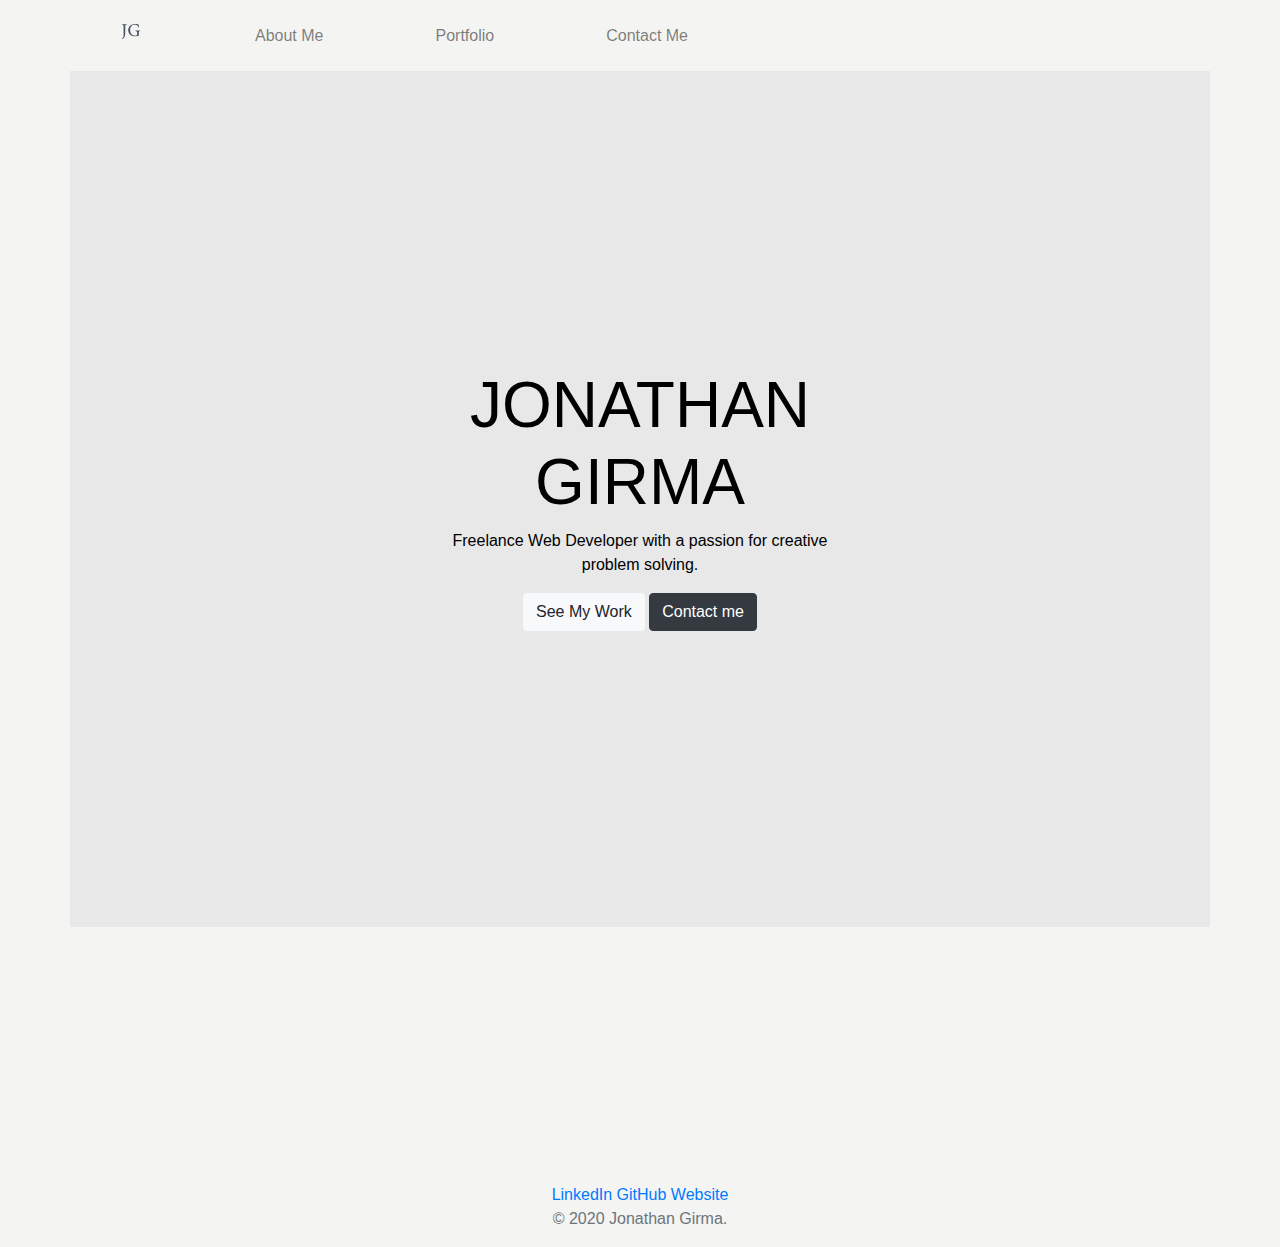
<file: index.html>
<!DOCTYPE html>
<html lang="en" dir="ltr">

<head>
  <meta charset="utf-8">
  <meta name="viewport" content="width=device-width, initial-scale=1.0">
  <title>Jonathan Girma</title>

  <link rel="icon" href="images/favicon.ico">
  <link rel="stylesheet" href="https://maxcdn.bootstrapcdn.com/bootstrap/4.0.0/css/bootstrap.min.css" integrity="sha384-Gn5384xqQ1aoWXA+058RXPxPg6fy4IWvTNh0E263XmFcJlSAwiGgFAW/dAiS6JXm" crossorigin="anonymous">
  <link rel="stylesheet" href="css/styles.css">
  <link rel="preconnect" href="https://fonts.gstatic.com">
  <link href="https://fonts.googleapis.com/css2?family=Roboto+Condensed&display=swap" rel="stylesheet">
  <link rel="preconnect" href="https://fonts.gstatic.com">
  <link href="https://fonts.googleapis.com/css2?family=Oswald:wght@500&family=Roboto+Condensed&display=swap" rel="stylesheet">

  <script src="https://code.jquery.com/jquery-3.2.1.slim.min.js" integrity="sha384-KJ3o2DKtIkvYIK3UENzmM7KCkRr/rE9/Qpg6aAZGJwFDMVNA/GpGFF93hXpG5KkN" crossorigin="anonymous"></script>
  <script src="https://cdnjs.cloudflare.com/ajax/libs/popper.js/1.12.9/umd/popper.min.js" integrity="sha384-ApNbgh9B+Y1QKtv3Rn7W3mgPxhU9K/ScQsAP7hUibX39j7fakFPskvXusvfa0b4Q" crossorigin="anonymous"></script>
  <script src="https://maxcdn.bootstrapcdn.com/bootstrap/4.0.0/js/bootstrap.min.js" integrity="sha384-JZR6Spejh4U02d8jOt6vLEHfe/JQGiRRSQQxSfFWpi1MquVdAyjUar5+76PVCmYl" crossorigin="anonymous"></script>

</head>

<body>

  <div id="navibar"></div>

      <div class="container gray-div bgd-light txt-dark text-center row">
      <div class="col-md-5 p-lg-2 text-box">
        <h1 class="anim">JONATHAN GIRMA</h1>
        <p>Freelance Web Developer with a passion for creative problem solving.</p>
        <a href="../projects.html" class="btn btn-light">See My Work</a>
        <a href="../contact.html" class="btn btn-dark">Contact me</a>
      </div> <!-- Closes the text box area -->
   </div> <!-- Closes the section container  of the gray box-->

  <div id="footnote"></div>

<script src="script.js"></script> <!-- Script that has the footnote/ header -->

</body>

</html>
</file>
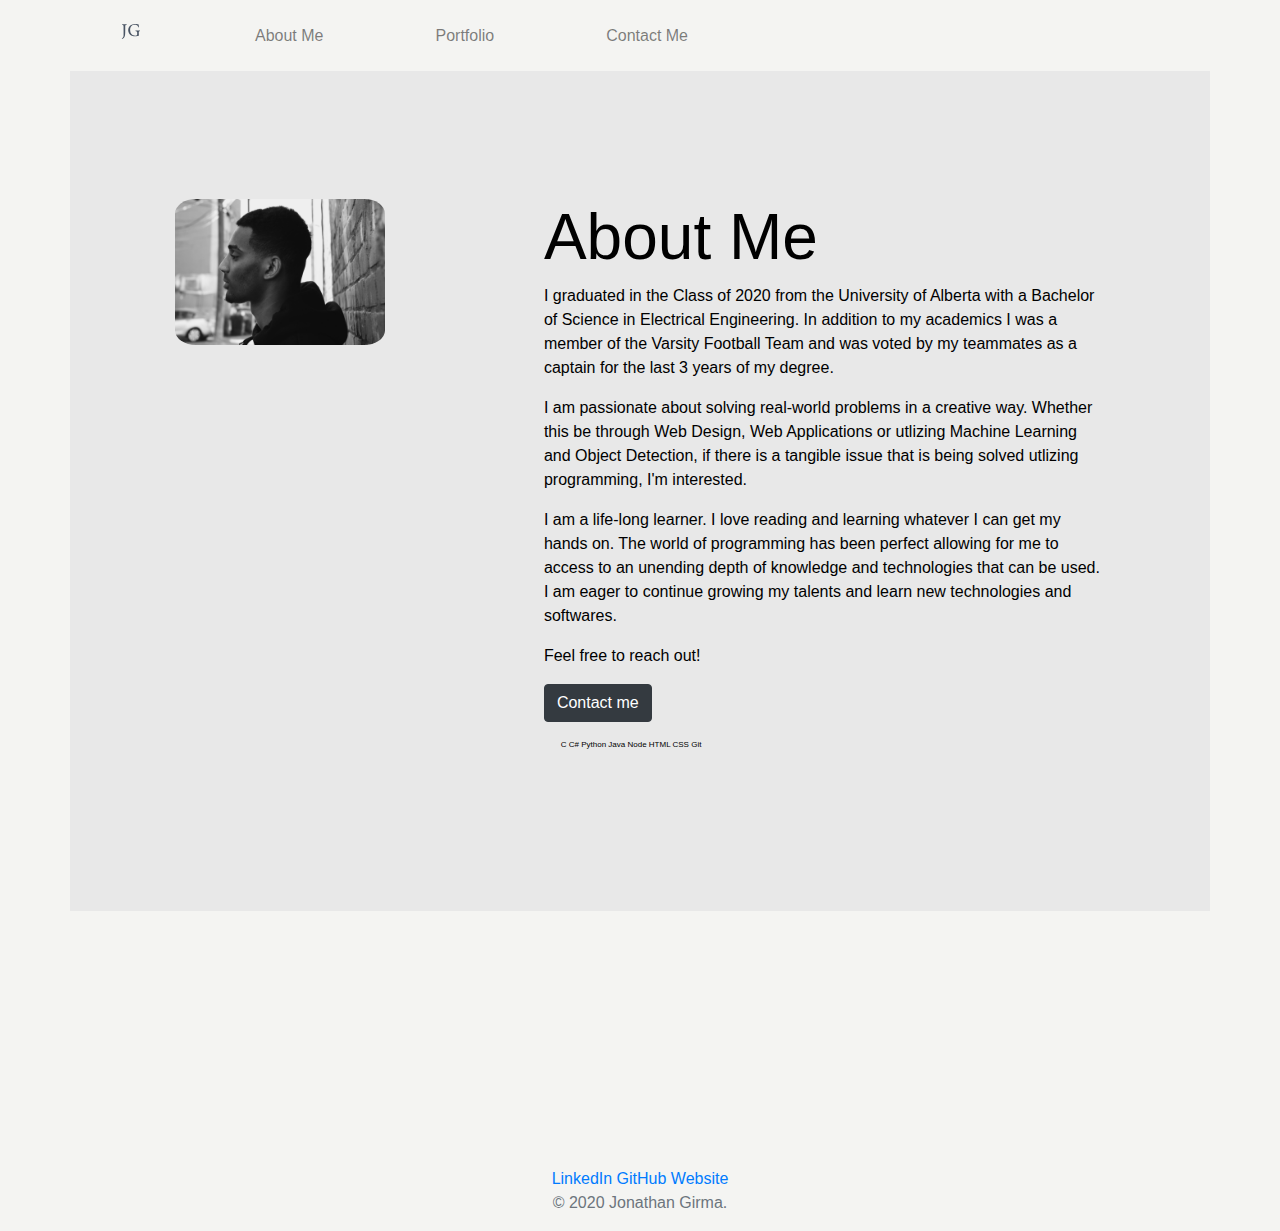
<file: about.html>
<!DOCTYPE html>
<html lang="en" dir="ltr">

<head>
  <meta charset="utf-8">
  <meta name="viewport" content="width=device-width, initial-scale=1.0">
  <title>About JG</title>

  <link rel="icon" href="images/favicon.ico">
  <link rel="stylesheet" href="https://maxcdn.bootstrapcdn.com/bootstrap/4.0.0/css/bootstrap.min.css" integrity="sha384-Gn5384xqQ1aoWXA+058RXPxPg6fy4IWvTNh0E263XmFcJlSAwiGgFAW/dAiS6JXm" crossorigin="anonymous">
  <link rel="stylesheet" href="css/styles.css">
  <link rel="preconnect" href="https://fonts.gstatic.com">
  <link href="https://fonts.googleapis.com/css2?family=Roboto+Condensed&display=swap" rel="stylesheet">
  <link rel="preconnect" href="https://fonts.gstatic.com">
  <link href="https://fonts.googleapis.com/css2?family=Oswald:wght@500&family=Roboto+Condensed&display=swap" rel="stylesheet">

  <script src="https://code.jquery.com/jquery-3.2.1.slim.min.js" integrity="sha384-KJ3o2DKtIkvYIK3UENzmM7KCkRr/rE9/Qpg6aAZGJwFDMVNA/GpGFF93hXpG5KkN" crossorigin="anonymous"></script>
  <script src="https://cdnjs.cloudflare.com/ajax/libs/popper.js/1.12.9/umd/popper.min.js" integrity="sha384-ApNbgh9B+Y1QKtv3Rn7W3mgPxhU9K/ScQsAP7hUibX39j7fakFPskvXusvfa0b4Q" crossorigin="anonymous"></script>
  <script src="https://maxcdn.bootstrapcdn.com/bootstrap/4.0.0/js/bootstrap.min.js" integrity="sha384-JZR6Spejh4U02d8jOt6vLEHfe/JQGiRRSQQxSfFWpi1MquVdAyjUar5+76PVCmYl" crossorigin="anonymous"></script>

</head>


<body>

  <div id="navibar"></div>

  <div class="container gray-div bgd-light txt-dark text-right row">
    <div class="col-lg-3 col-md-12">
      <img src="images/Headshot.JPG" alt="headshot" class="position-relative headshot">
    </div> <!-- Closes the photo area -->
    <div class="col-lg-9 col-md-12 text-left about-me">
      <h1>About Me</h1>
      <p>I graduated in the Class of 2020 from the University of Alberta with a Bachelor of Science in Electrical Engineering. In addition to my academics I was a member of the Varsity Football Team and was voted by my teammates as a captain for the
        last 3 years of my degree. </p>
      <p>I am passionate about solving real-world problems in a creative way. Whether this be through Web Design, Web Applications or utlizing Machine Learning and Object Detection, if there is a tangible issue that is being solved utlizing
        programming, I'm interested.</p>
      <p>I am a life-long learner. I love reading and learning whatever I can get my hands on. The world of programming has been perfect allowing for me to access to an unending depth of knowledge and technologies that can be used. I am eager to
        continue growing my talents and learn new technologies and softwares.</p>
      <p>Feel free to reach out!</p>
      <a href="../contact.html" class="btn btn-dark">Contact me</a>
      <p class="languages">C C# Python Java Node HTML CSS Git</p>
    </div> <!-- Closes the text area -->
  </div> <!-- Closes the gray box container -->


  <div id="footnote"></div>
  <script src="script.js"></script> <!-- Script with heaer and footer -->
</body>

</html>
</file>
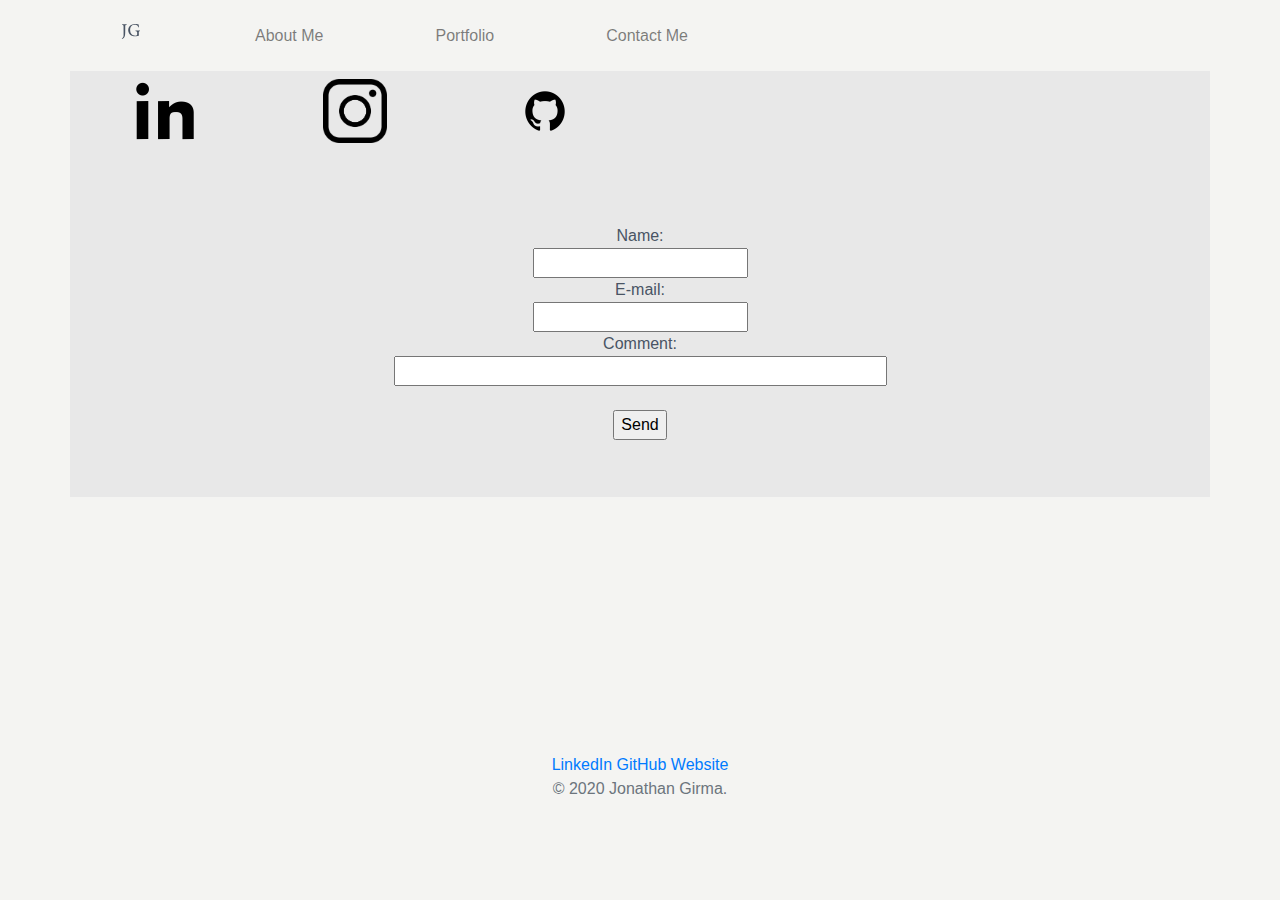
<file: contact.html>
<!DOCTYPE html>
<html lang="en" dir="ltr">

<head>
  <meta charset="utf-8">
  <meta name="viewport" content="width=device-width, initial-scale=1.0">
  <title>Contact JG</title>
  
  <link rel="icon" href="images/favicon.ico">
  <link rel="stylesheet" href="https://maxcdn.bootstrapcdn.com/bootstrap/4.0.0/css/bootstrap.min.css" integrity="sha384-Gn5384xqQ1aoWXA+058RXPxPg6fy4IWvTNh0E263XmFcJlSAwiGgFAW/dAiS6JXm" crossorigin="anonymous">
  <link rel="stylesheet" href="css/styles.css">
  <link rel="preconnect" href="https://fonts.gstatic.com">
  <link href="https://fonts.googleapis.com/css2?family=Roboto+Condensed&display=swap" rel="stylesheet">
  <link rel="preconnect" href="https://fonts.gstatic.com">
  <link href="https://fonts.googleapis.com/css2?family=Oswald:wght@500&family=Roboto+Condensed&display=swap" rel="stylesheet">

  <script src="https://code.jquery.com/jquery-3.2.1.slim.min.js" integrity="sha384-KJ3o2DKtIkvYIK3UENzmM7KCkRr/rE9/Qpg6aAZGJwFDMVNA/GpGFF93hXpG5KkN" crossorigin="anonymous"></script>
  <script src="https://cdnjs.cloudflare.com/ajax/libs/popper.js/1.12.9/umd/popper.min.js" integrity="sha384-ApNbgh9B+Y1QKtv3Rn7W3mgPxhU9K/ScQsAP7hUibX39j7fakFPskvXusvfa0b4Q" crossorigin="anonymous"></script>
  <script src="https://maxcdn.bootstrapcdn.com/bootstrap/4.0.0/js/bootstrap.min.js" integrity="sha384-JZR6Spejh4U02d8jOt6vLEHfe/JQGiRRSQQxSfFWpi1MquVdAyjUar5+76PVCmYl" crossorigin="anonymous"></script>

</head>

<body>

<div id="navibar"></div>

  <div class="container text-center contact-me bgd-light">
    <div class="row">
      <div class="col-2">
        <a href="https://www.linkedin.com/in/jonathan-girma/"><img class="graphic" src="images/linked.png" alt="linkedin-logo"></a>
      </div>
      <div class="col-2">
        <a href="https://www.instagram.com/jg.rma"><img class="graphic" src="images/ig.png" alt="instagram-logo"></a>
      </div>
      <div class="col-2">
        <a href="https://www.github.com/jgirma"><img class="graphic" src="images/git.png" alt="github-logo"></a>
      </div>
      <div class="col-12 pad">
        <form action="mailto:jgirma@ualberta.ca" method="post" enctype="text/plain">
          Name:<br>
          <input type="text" name="name"><br>
          E-mail:<br>
          <input type="text" name="mail"><br>
          Comment:<br>
          <input type="text" name="Message" size="50"><br><br>
          <input type="submit" value="Send">
        </form>
      </div>
    </div>
  </div>
  <div id="footnote"></div>
  <script src="script.js"></script>
</body>

</html>
</file>
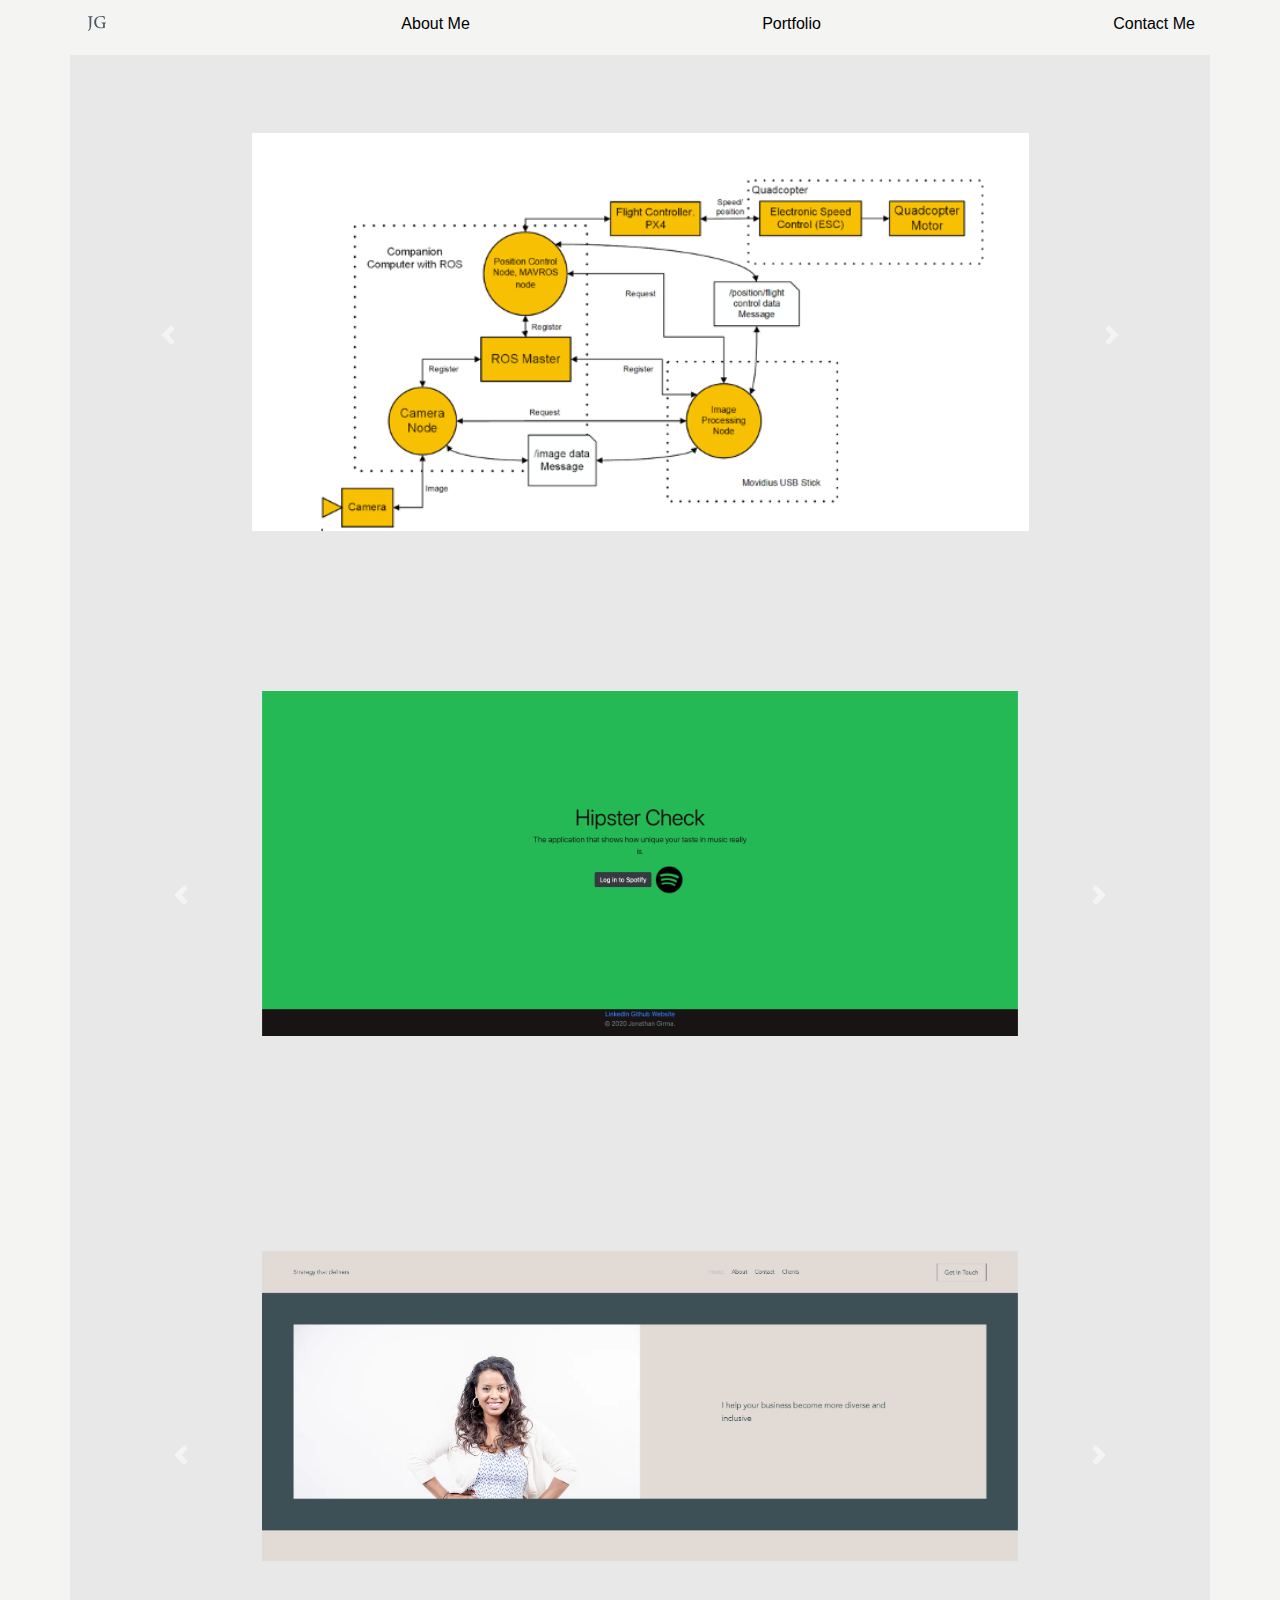
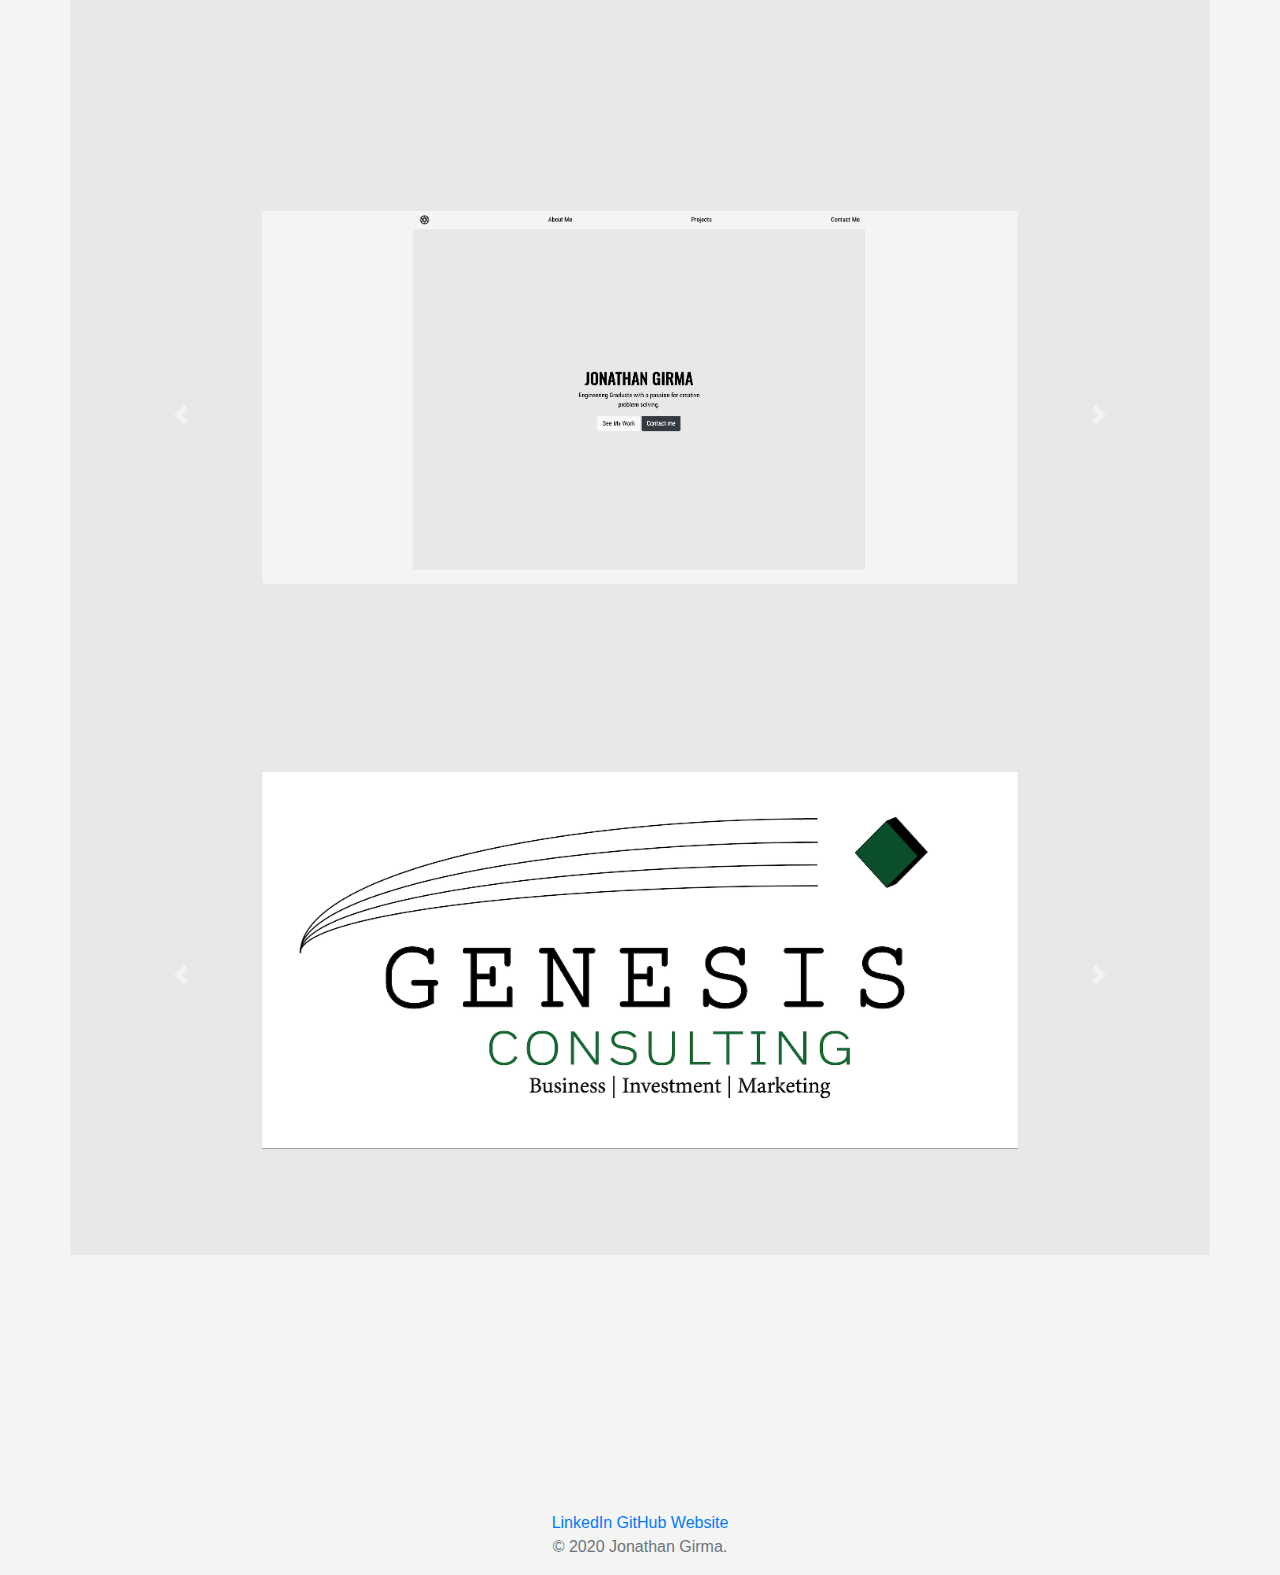
<file: projects.html>
<!DOCTYPE html>
<html lang="en" dir="ltr">

<head>
  <meta charset="utf-8">
  <title>Jonathan Girma</title>
  <link rel="icon" href="images/favicon.ico">
  <link rel="stylesheet" href="https://maxcdn.bootstrapcdn.com/bootstrap/4.0.0/css/bootstrap.min.css" integrity="sha384-Gn5384xqQ1aoWXA+058RXPxPg6fy4IWvTNh0E263XmFcJlSAwiGgFAW/dAiS6JXm" crossorigin="anonymous">
  <link rel="stylesheet" href="css/styles.css">
  <link rel="preconnect" href="https://fonts.gstatic.com">
  <link href="https://fonts.googleapis.com/css2?family=Roboto+Condensed&display=swap" rel="stylesheet">
  <link rel="preconnect" href="https://fonts.gstatic.com">
  <link href="https://fonts.googleapis.com/css2?family=Oswald:wght@500&family=Roboto+Condensed&display=swap" rel="stylesheet">

  <script src="https://code.jquery.com/jquery-3.2.1.slim.min.js" integrity="sha384-KJ3o2DKtIkvYIK3UENzmM7KCkRr/rE9/Qpg6aAZGJwFDMVNA/GpGFF93hXpG5KkN" crossorigin="anonymous"></script>
  <script src="https://cdnjs.cloudflare.com/ajax/libs/popper.js/1.12.9/umd/popper.min.js" integrity="sha384-ApNbgh9B+Y1QKtv3Rn7W3mgPxhU9K/ScQsAP7hUibX39j7fakFPskvXusvfa0b4Q" crossorigin="anonymous"></script>
  <script src="https://maxcdn.bootstrapcdn.com/bootstrap/4.0.0/js/bootstrap.min.js" integrity="sha384-JZR6Spejh4U02d8jOt6vLEHfe/JQGiRRSQQxSfFWpi1MquVdAyjUar5+76PVCmYl" crossorigin="anonymous"></script>

  <script>
    $(document).ready(function() {
          $("img").hover(
            function() {
              $(this).filter(':not(:animated)').animate({
                marginLeft: '9px'
              }, 'slow');
              // This only fires if the row is not undergoing an animation when you mouseover it
            },
            function() {
              $(this).animate({
                marginLeft: '0px'
              }, 'slow');
            });
          });
  </script>
</head>



<body>

  <!-- Navigation Bar -->
  <header class="site-header py-1">
    <nav class="container d-flex flex-column flex-md-row justify-content-between">
      <a class="py-2 txt-dark" href="../PersonalWebsite/index.html" aria-label="Product">
        <svg version="1.0" xmlns="http://www.w3.org/2000/svg" width="24" height="24" viewBox="0 0 177.000000 177.000000" preserveAspectRatio="xMidYMid meet">
          <metadata>
            Created by potrace 1.16, written by Peter Selinger 2001-2019
          </metadata>
          <g transform="translate(0.000000,177.000000) scale(0.100000,-0.100000)" fill="#495464" stroke="none">
            <path d="M1036 1455 c-262 -67 -402 -294 -341 -554 38 -159 151 -272 320 -317
  76 -21 238 -17 352 7 l98 21 -3 135 c-4 171 -2 179 48 194 28 9 40 18 40 31 0
  17 -12 18 -170 18 -159 0 -170 -1 -170 -19 0 -14 10 -20 43 -25 83 -14 87 -20
  87 -154 0 -112 -1 -120 -24 -141 -30 -28 -113 -41 -190 -30 -189 26 -306 185
  -306 414 1 134 31 223 102 296 54 56 116 81 209 87 144 8 237 -39 280 -143 16
  -39 28 -55 42 -55 17 0 18 6 12 68 -3 37 -8 86 -11 109 l-5 41 -62 12 c-102
  19 -284 22 -351 5z" />
            <path d="M222 1433 c2 -11 18 -20 46 -26 75 -15 74 -4 70 -444 l-3 -388 -29
  -58 c-18 -38 -42 -68 -67 -85 -42 -30 -43 -31 -29 -52 13 -21 68 8 135 71 102
  97 115 160 115 601 l0 317 26 20 c15 12 40 21 55 21 22 0 29 5 29 20 0 19 -7
  20 -176 20 -161 0 -175 -1 -172 -17z" />
          </g>
        </svg>
      </a>
      <a class="py-2 d-none d-md-inline-block txt-dark" href="../PersonalWebsite/about.html">About Me</a>
      <a class="py-2 d-none d-md-inline-block txt-dark" href="../PersonalWebsite/projects.html">Portfolio</a>
      <a class="py-2 d-none d-md-inline-block txt-dark" href="../PersonalWebsite/contact.html">Contact Me</a>
    </nav>
  </header>



  <!-- Code for Kwad Squad Carousel -->
  <div class="container work-div bgd-light txt-dark text-left">
    <div class="row project-slides">
      <div class="text-center col-lg-12">
        <div id="carousel-kwad" class="carousel slide" data-interval="false">
          <div class="carousel-inner">
            <div class="carousel-item active slides">
              <img class="d-block w-100" src="images/kwadsquadflowchart.png" alt="First slide">
            </div>
            <div class="carousel-item slides row">
              <div class="col-12 d-block">
                <h2>Object Detection</h2>
                <p>Programmed an Object Detection Node for an autonomous drone. The Drone had an onboard Raspberry Pi/ Pi Camera that could detect our desired item with >90% accuracy at 30 fps. Trained and used a Deep Learning Model that was
                  integrated through the use of Tensorflow, Python, Linux, Git.</p>
              </div>
            </div>
            <div class="carousel-item slides">
              <img class="d-block w-100" src="images/kwadsquad.png" alt="Third slide">
            </div>
          </div>
          <a class="carousel-control-prev" href="#carousel-kwad" role="button" data-slide="prev">
            <span class="carousel-control-prev-icon" aria-hidden="true"></span>
            <span class="sr-only">Previous</span>
          </a>
          <a class="carousel-control-next" href="#carousel-kwad" role="button" data-slide="next">
            <span class="carousel-control-next-icon" aria-hidden="true"></span>
            <span class="sr-only">Next</span>
          </a>
        </div>
      </div>
    </div>

    <!-- Code for Hipster Check Carousel -->
    <div class="text-center col-lg-12">
      <div class="row project-slides">
        <div class="text-center col-lg-12">
          <div id="carousel-hipster" class="carousel slide" data-interval="false">
            <div class="carousel-inner">
              <div class="carousel-item active slides">
                <img class="d-block w-100" src="images/hipster.png" alt="hipster-check-web-app">
              </div>
              <div class="carousel-item slides row">
                <h2>Hipster Check</h2>
                <p>A Web Application that sees how unique your spotify listens are. Uses the Spotify API and interprets the data of the visitor once login is made through the Sportify platform.</p>
              </div>
            </div>
            <a class="carousel-control-prev" href="#carousel-hipster" role="button" data-slide="prev">
              <span class="carousel-control-prev-icon" aria-hidden="true"></span>
              <span class="sr-only">Previous</span>
            </a>
            <a class="carousel-control-next" href="#carousel-hipster" role="button" data-slide="next">
              <span class="carousel-control-next-icon" aria-hidden="true"></span>
              <span class="sr-only">Next</span>
            </a>
          </div>
        </div>
      </div>
    </div>

    <!-- Code for Giftii Carousel -->
    <div class="text-center col-lg-12">
      <div class="row project-slides">
        <div class="text-center col-lg-12">
          <div id="carousel-giftii" class="carousel slide" data-interval="false">
            <div class="carousel-inner">
              <div class="carousel-item active slides">
                <img class="d-block w-100" src="images/giftiigirma.png" alt="giftii-website">
              </div>
              <div class="carousel-item slides row">
                <h2>Web Design</h2>
                <p>Web Design for a Strategic Diversity Specialist.</p>
                <a href="https://www.giftiigirma.com/">Link</a>
              </div>
            </div>
            <a class="carousel-control-prev" href="#carousel-giftii" role="button" data-slide="prev">
              <span class="carousel-control-prev-icon" aria-hidden="true"></span>
              <span class="sr-only">Previous</span>
            </a>
            <a class="carousel-control-next" href="#carousel-giftii" role="button" data-slide="next">
              <span class="carousel-control-next-icon" aria-hidden="true"></span>
              <span class="sr-only">Next</span>
            </a>
          </div>
        </div>
      </div>
    </div>

    <!-- Code for Personal Site Carousel -->
    <div class="text-center col-lg-12">
      <div class="row project-slides">
        <div class="text-center col-lg-12">
          <div id="carousel-personal" class="carousel slide" data-interval="false">
            <div class="carousel-inner">
              <div class="carousel-item active slides">
                <img class="d-block w-100" src="images/personalsite.png" alt="personal-website">
              </div>
              <div class="carousel-item slides row">
                <h2> Personal Website</h2>
                <p>Development of Personal Website Using HTML, CSS, JAVA.</p>
              </div>
            </div>
            <a class="carousel-control-prev" href="#carousel-personal" role="button" data-slide="prev">
              <span class="carousel-control-prev-icon" aria-hidden="true"></span>
              <span class="sr-only">Previous</span>
            </a>
            <a class="carousel-control-next" href="#carousel-personal" role="button" data-slide="next">
              <span class="carousel-control-next-icon" aria-hidden="true"></span>
              <span class="sr-only">Next</span>
            </a>
          </div>
        </div>
      </div>
    </div>

    <!-- Code for Genesis Carousel -->
    <div class="text-center col-lg-12">
      <div class="row project-slides">
        <div class="text-center col-lg-12">
          <div id="carousel-genesis" class="carousel slide" data-interval="false">
            <div class="carousel-inner">
              <div class="carousel-item active slides">
                <img class="d-block w-100" src="images/genlogo.png" alt="genesis-logo">
              </div>
              <div class="carousel-item slides row">
                <h2>Brand Creation</h2>
                <p>Branding for Genesis Consulting. Including Website Design, Logo Creation, Business Card creation.</p>
              </div>
            </div>
            <a class="carousel-control-prev" href="#carousel-genesis" role="button" data-slide="prev">
              <span class="carousel-control-prev-icon" aria-hidden="true"></span>
              <span class="sr-only">Previous</span>
            </a>
            <a class="carousel-control-next" href="#carousel-genesis" role="button" data-slide="next">
              <span class="carousel-control-next-icon" aria-hidden="true"></span>
              <span class="sr-only">Next</span>
            </a>
          </div>
        </div>
      </div>
    </div>
  </div>


  <!-- Footnotes -->
  <div class="container-fluid text-center footnote-div bgd-white">

    <span class="text-muted">
      <span class="text-muted">
        <a class="footer-link" href="https://www.linkedin.com/in/jonathan-girma/">LinkedIn</a>
        <a class="footer-link" href="https://www.github.com/jgirma">GitHub</a>
        <a class="footer-link" href="https://jgirma.github.io/PersonalWebsite/">Website</a>
        <p>© 2020 Jonathan Girma.</p>
      </span>

  </div>


</body>

</html>
</file>
<file: css/styles.css>
/* colors: #495464 #bbbfca #e8e8e8 #f4f4f2 #8B575C */
body{
  background-color: #f4f4f2;
  color:#495464;
  font-family: "Montserrat", sans-serif;
  font-size:1rem;
}
h1{
  font-family: "Montserrat", sans-serif;
  font-weight: 400;
  font-size: 4rem;
}

/*********************** Responsive Querys****************/
/* Desktop Friendly */
 /* @media only screen and (max-width: 1200px){
  h1{
    font-size: 6rem;
  }
  body{
    font-size: 1rem;
  }
} */

/* Tablet Friendly */
/* @media only screen and (max-width: 970px){
  h1{
    font-size: 4rem;
  }
  body{
    font-size: 1rem;
  }
} */

/* Mobile Friendly */
/* @media only screen and (max-width: 400px){
  h1{
    font-size: 4rem;
  }
  body{
    font-size: 1rem;
  }
} */

/**************** COLOR SELECTORS FOR BACKGROUNDS AND FOR TEXT ********/
.bgd-white{
  background-color: #f4f4f2;
}
.bgd-light{
  background-color: #e8e8e8;
}
.bgd-accent{
  background-color: #8B575C;
}
.bgd-dark{
  background-color: #495464;
}
.txt-white{
  color: #f4f4f2;
}
.txt-light{
  color:#e8e8e8;
}
.txt-accent{
  color: #8B575C;
}
.txt-dark{
  color:black;
}

/**********************GENERAL CLASSES***************/
.pad{
  padding: 5%;
}
.gray-div{
  padding: 10% 7%;
  margin: 0 auto;
}
a.active{
  text-decoration: line-through;
  font: bold;
}
/**********************COVER PAGE CLASSES***************/
.text-box{
  margin: 10rem auto;
}
.pic{
  background-image: url(../images/background.jpg);
  background-size: cover;
}
/**********************ABOUT ME PAGE CLASSES***************/

.about-me{
  padding-left:15%
}
.languages{
  font-size:0.5rem;
  padding: 3%;
}
.headshot{
height:inherit;
width:inherit;
border-radius: 10%;
}
/**********************PORTFOLIO PAGE CLASSES***************/
.slides{
  padding:7% 15%;
  height:35rem;
  width:auto;
}
.feature-box{
  padding:5%;
}
.project-photos{
  height:100%;
  width:100%;
  padding:3rem;
}
/**********************CONTACT ME PAGE CLASSES***************/
.jg{
  height:15%;
  width:100%;
}
.graphic{
  height: 5rem;
  width: auto;
  margin-bottom: 1rem;
  padding: 5% 0;
}
/**********************FOOTNOTE CLASSES***************/
.footnote-div{
  padding-top:20%;
}
</file>
